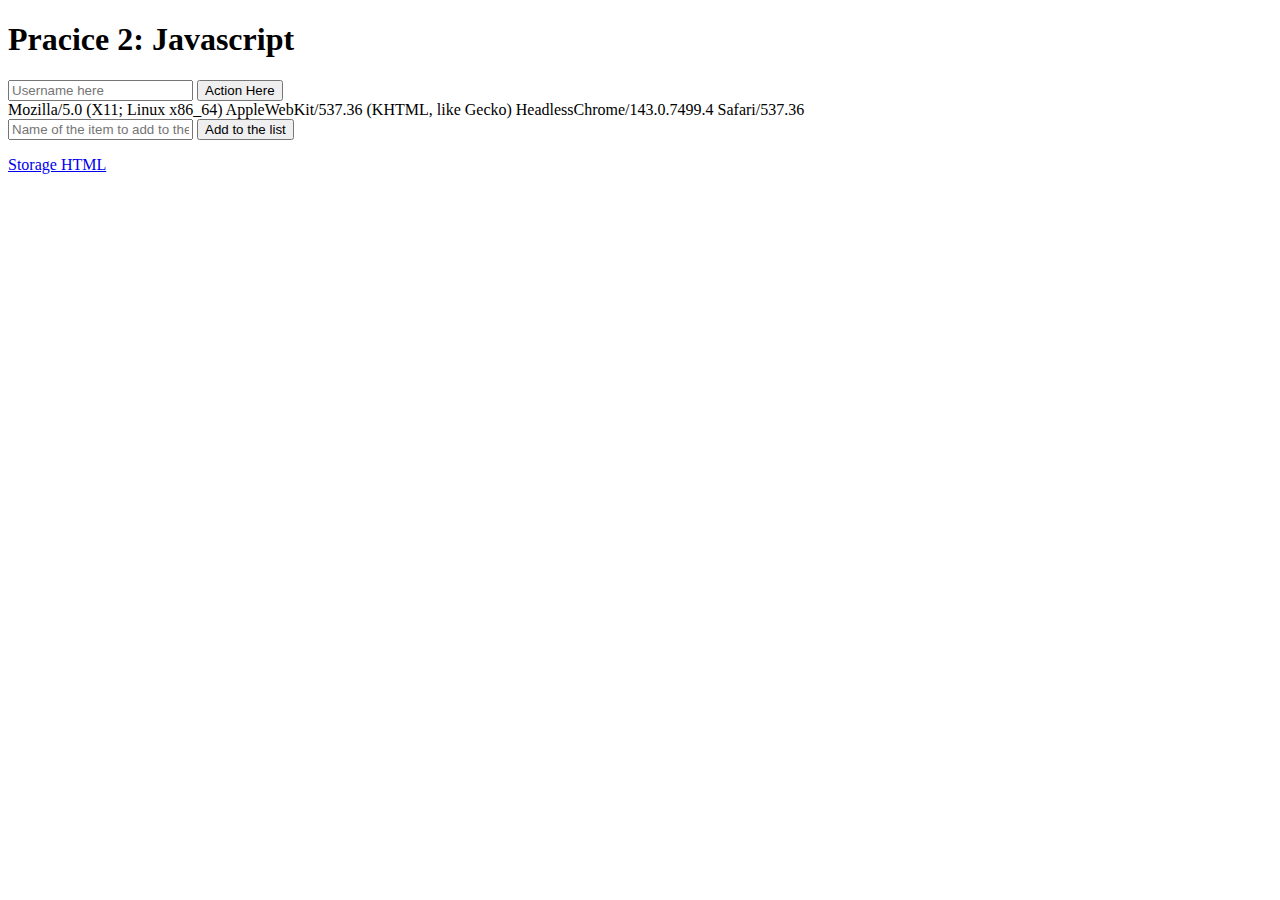
<file: practice2/index.html>
<!DOCTYPE html>
<html lang="en">
<head>
    <meta charset="UTF-8">
    <meta name="viewport" content="width=device-width, initial-scale=1.0">
    <title>Practice 2</title>
</head>
<body>
    <div>
        <h1>Pracice 2: Javascript</h1>
        <input type="text" name="name" id="name" placeholder="Username here">
        <button id="button" type="button">Action Here</button>
    </div>
    
    <label id="s-user-agent"></label>
    
    <div>
        <input type="text" name="item" id="txt-name-item" placeholder="Name of the item to add to the list">
        <button id="add-button" type="button">Add to the list</button>
        <ul id="ul-list"></ul>
    </div>
    <script src="js/index.js"></script>
    <a href="storage.html">Storage HTML</a>
</body>
</html>
</file>
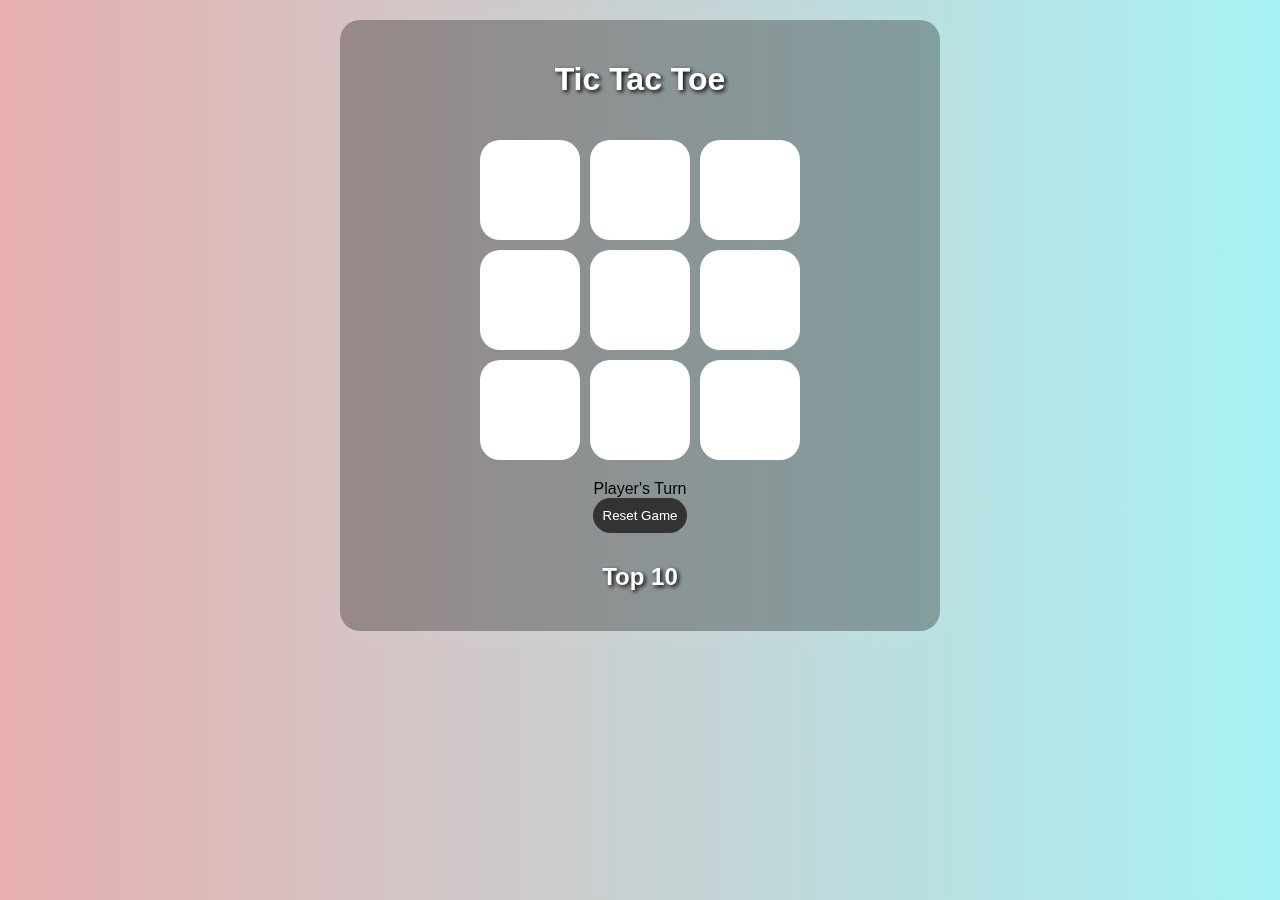
<file: practice3/index.html>
<!DOCTYPE html>
<html lang="en">
<head>
    <meta charset="UTF-8">
    <meta name="viewport" content="width=device-width, initial-scale=1.0">
    <title>Tic Tac Toe - Player vs Computer</title>
    <link rel="stylesheet" href="css/style.css">
</head>
<body>
    <audio id="audio" src="audios/bb-lean-interlude.mp3"></audio>
    <div id="modal">
        <div class="blur-background"></div>
        <div class="blur-container">
            <h1>Tic Tac Toe</h1>
            <div id="game-board" class="game-board">
                <div class="cell" data-index="0"></div>
                <div class="cell" data-index="1"></div>
                <div class="cell" data-index="2"></div>
                <div class="cell" data-index="3"></div>
                <div class="cell" data-index="4"></div>
                <div class="cell" data-index="5"></div>
                <div class="cell" data-index="6"></div>
                <div class="cell" data-index="7"></div>
                <div class="cell" data-index="8"></div>
            </div>
    
            <div id="status" class="status">Player's Turn</div>
    
            <button id="reset-btn" class="reset-btn">Reset Game</button>
    
            <h2>Top 10</h2>
            <ol id="best-times" class="rolldown-list"></ol>
        </div>
    </div>

    <script src="js/index.js"></script>
</body>
</html>
</file>
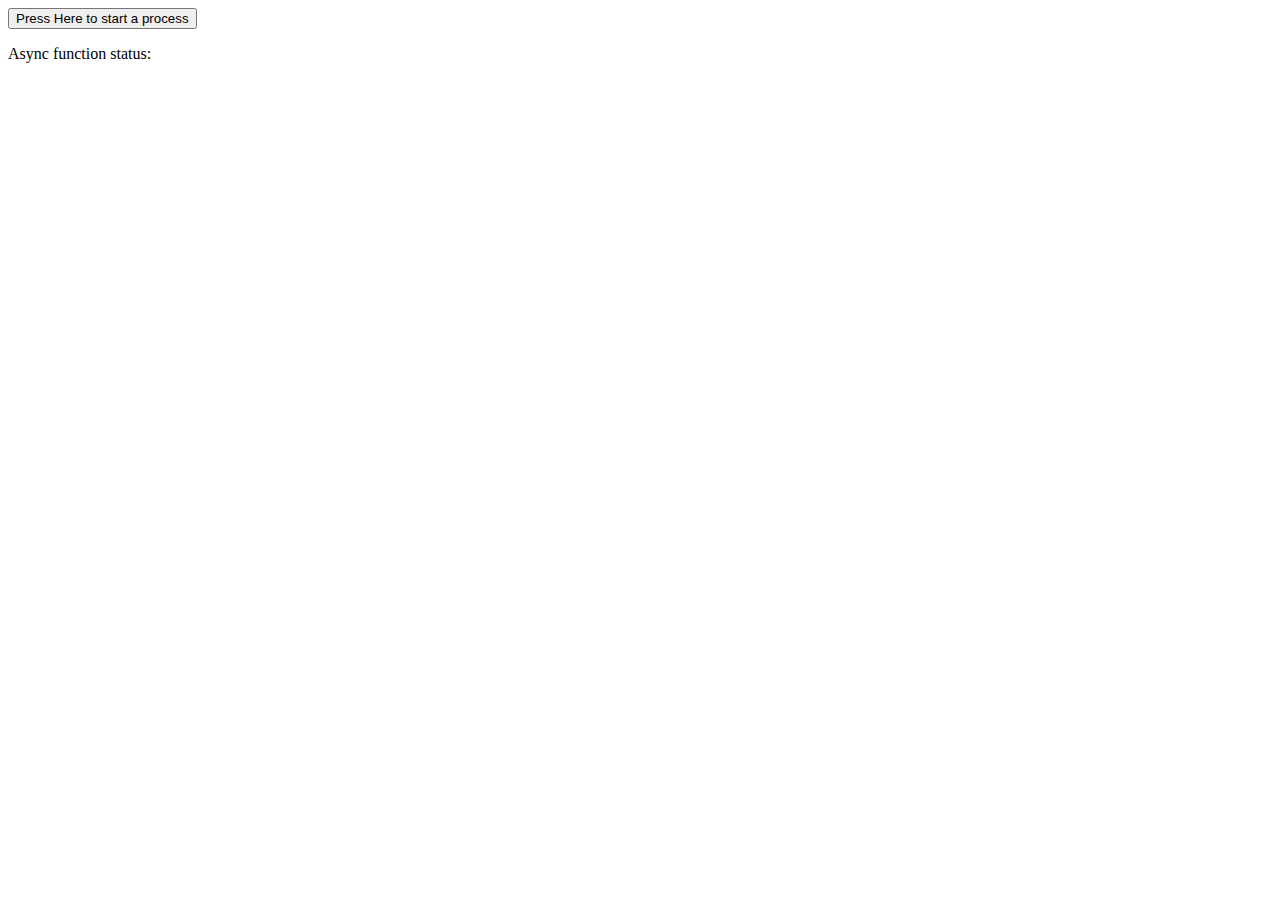
<file: practice4/index.html>
<!DOCTYPE html>
<html lang="en">
<head>
    <meta charset="UTF-8">
    <meta name="viewport" content="width=device-width, initial-scale=1.0">
    <title>Practice 4</title>
</head>
<body>
    <button id="btn">Press Here to start a process</button>
    <p>Async function status:
        <strong id="status"></strong>
    </p>
    <script src="js/script.js"></script>
</body>
</html>
</file>
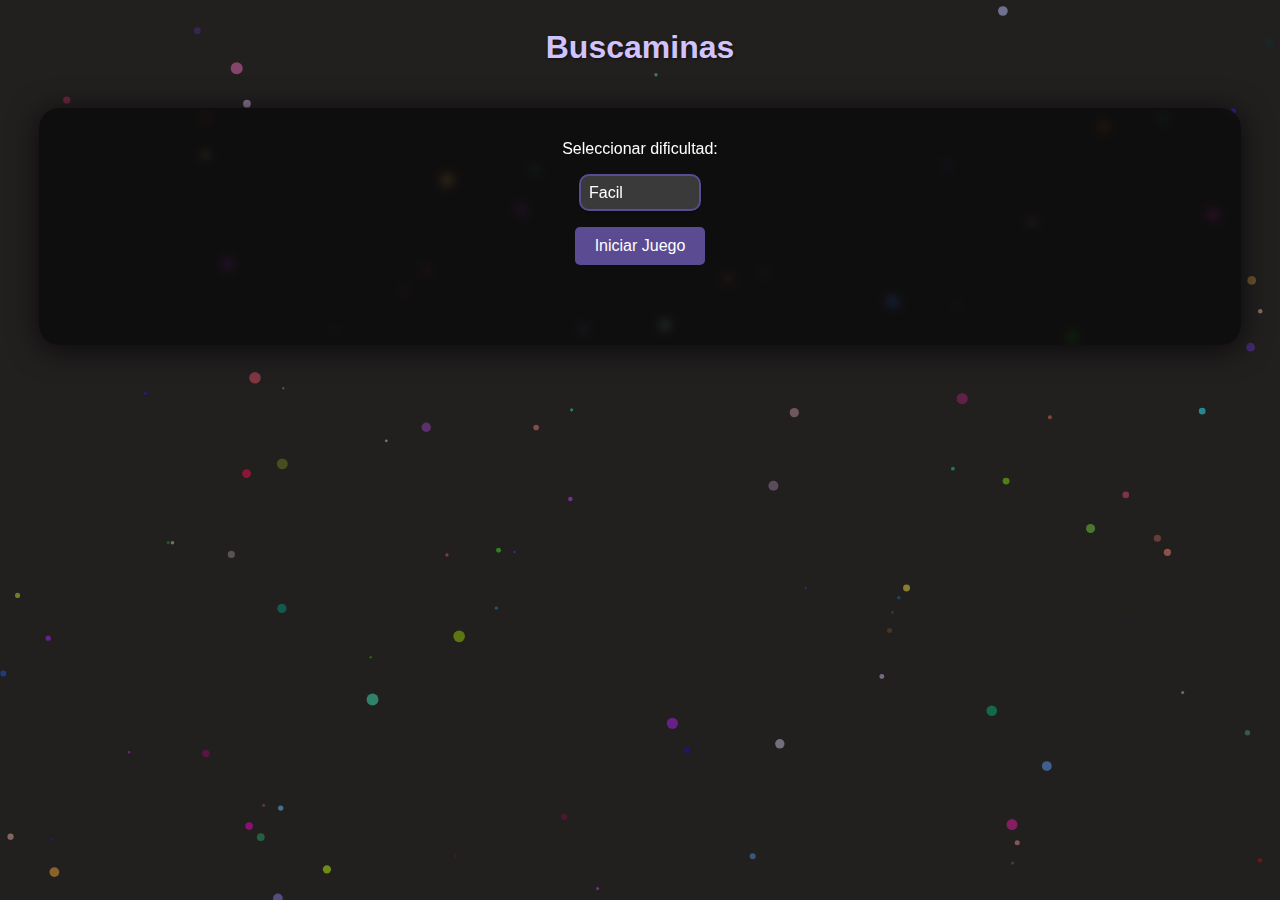
<file: practice5/index.html>
<!DOCTYPE html>
<html lang="es">
<head>
    <meta charset="UTF-8">
    <meta name="viewport" content="width=device-width, initial-scale=1.0">
    <title>Buscaminas</title>
    <link rel="stylesheet" href="styles.css">
    <script>
        function toggleCustomInputs() {
            const difficultySelect = document.getElementById('difficulty');
            const customInputs = document.getElementById('customInputs');

            if (difficultySelect.value === 'Custom') {
                customInputs.style.display = 'block';
            } else {
                customInputs.style.display = 'none';
            }
        }
    </script>
</head>
<body>
    <h1>Buscaminas</h1>
    <canvas id="backgroundCanvas"></canvas>
    <div id="controls"class="blur-container">
        <label for="difficulty">Seleccionar dificultad:</label>
        <select id="difficulty" onchange="toggleCustomInputs()">
            <option value="Facil">Facil</option>
            <option value="Medio">Medio</option>
            <option value="Dificil">Difícil</option>
            <option value="MuyDificil">Muy Dificil</option>
            <option value="Hardcore">Hardcore</option>
            <option value="Leyenda">Leyenda</option>
            <option value="Custom">Personalizado</option>
        </select>

        <div id="customInputs" style="display: none;">
            <label for="rows">Filas:</label><br>
            <input type="number" id="filas" min="5">
            <br>
            <label for="columns">Columnas:</label><br>
            <input type="number" id="columnas" min="5">
            <br>
            <label for="mines">Minas:</label><br>
            <input type="number" id="minas" min="1">
        </div>

        <button onclick="iniciarJuego()">Iniciar Juego</button>
        <div class="tablero-container">
            <div id="tablero"></div>
        </div>
        <div id="estado"></div>
    </div>

    <script src="script.js"></script>
</body>
</html>
</file>
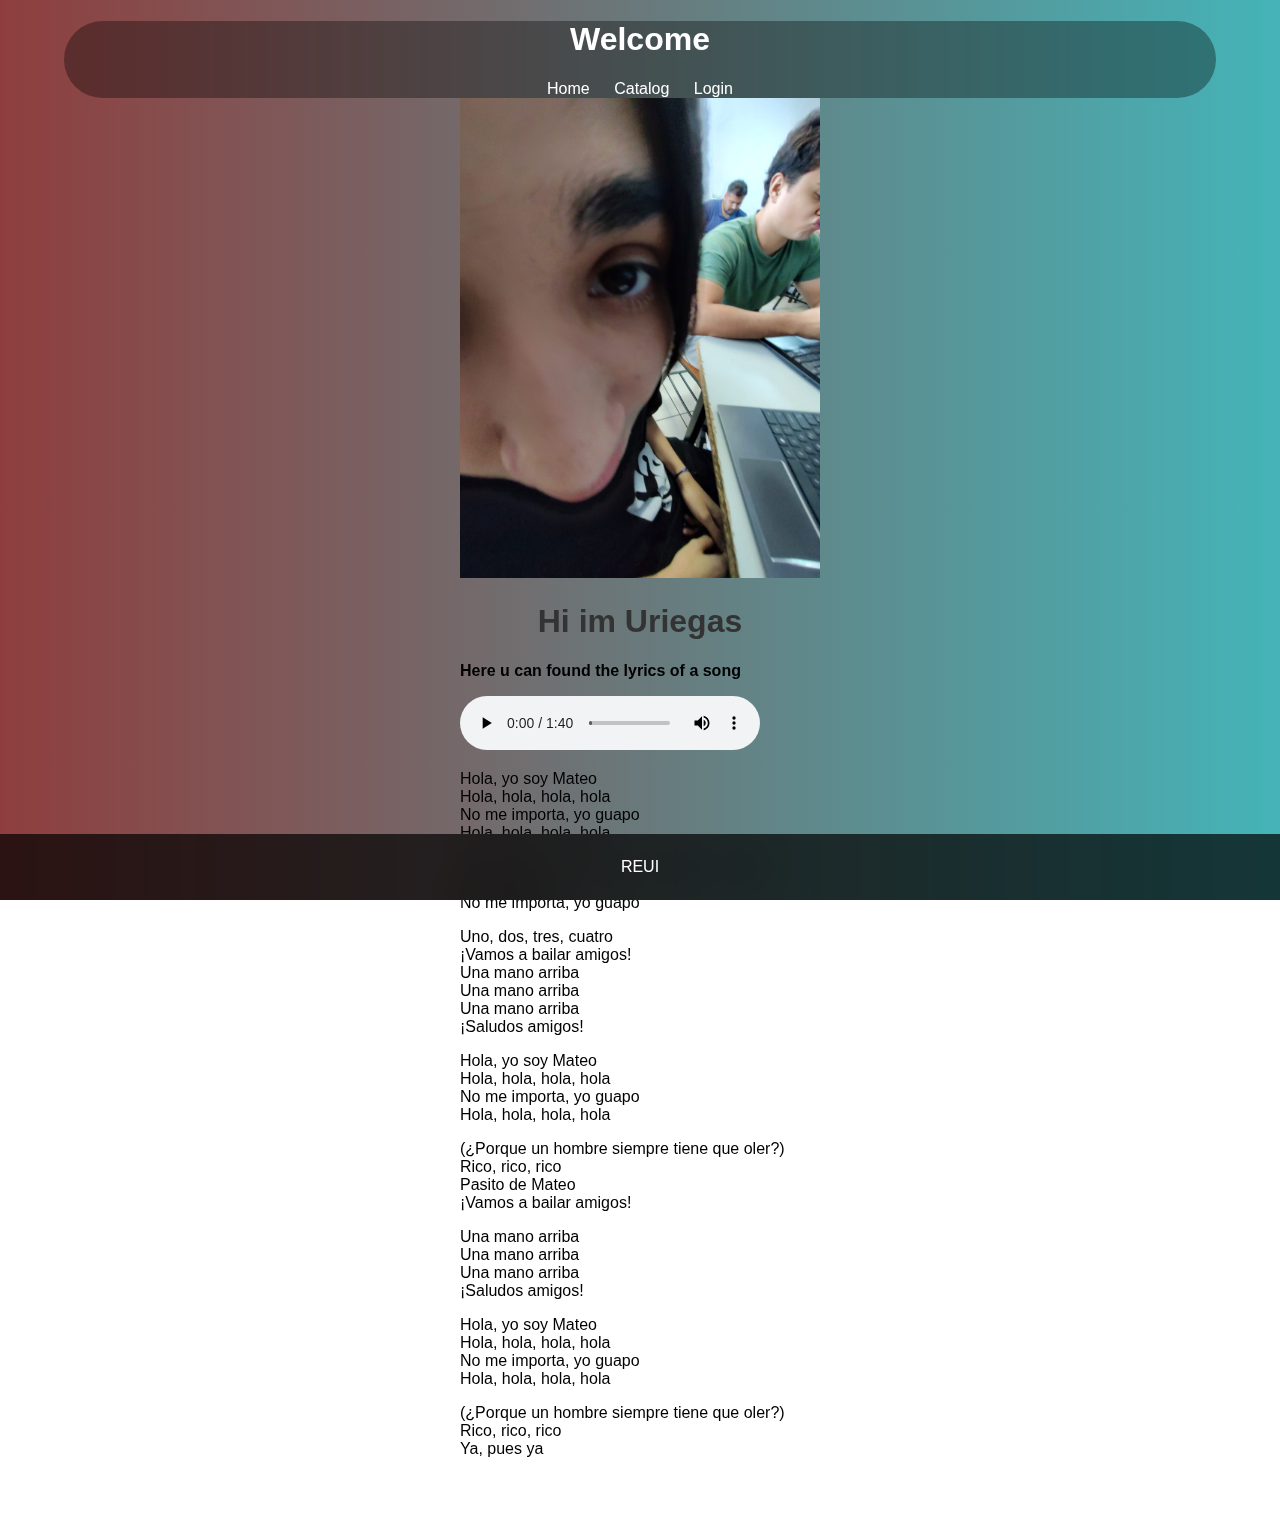
<file: practica1/about.html>
<!DOCTYPE html>
<html lang="en">
<head>
    <meta charset="UTF-8">
    <meta name="viewport" content="width=device-width, initial-scale=1.0">
    <title>About Us</title>
    <link rel="stylesheet" href="styles.css">
</head>
<body>
    <div class="blur-background"></div>
    <header>
        <h1>Welcome</h1>
        <nav>
            <a href="index.html">Home</a>
            <a href="catalog.html">Catalog</a>
            <!-- <a href="register.html">Register</a> -->
            <a href="login.html">Login</a>
            <!-- <a href="about.html">About Us</a> -->
        </nav>
    </header>
    <!-- Center tbe main -->
    <main class="about">
        <section class="about-us">
            <img src="img/josh.jpg" alt="Audífono Inalámbrico Premium" style="width: auto; height: 30em;">
            <h1>Hi im Uriegas</h1>
            <p><b>Here u can found the lyrics of a song</b></p>
            <!-- mp3 -->
            <audio controls autoplay>
                <!-- audio auto plays -->
                <source src="audio/mateo.mp3" type="audio/mpeg">
                Your browser does not support the audio element.
            </audio>
            <div>
                <p>Hola, yo soy Mateo<br>
                Hola, hola, hola, hola<br>
                No me importa, yo guapo<br>
                Hola, hola, hola, hola</p>
            
                <p>(¿Porque un hombre siempre tiene que oler?)<br>
                Rico, rico, rico<br>
                No me importa, yo guapo</p>
            
                <p>Uno, dos, tres, cuatro<br>
                ¡Vamos a bailar amigos!<br>
                Una mano arriba<br>
                Una mano arriba<br>
                Una mano arriba<br>
                ¡Saludos amigos!</p>
            
                <p>Hola, yo soy Mateo<br>
                Hola, hola, hola, hola<br>
                No me importa, yo guapo<br>
                Hola, hola, hola, hola</p>
            
                <p>(¿Porque un hombre siempre tiene que oler?)<br>
                Rico, rico, rico<br>
                Pasito de Mateo<br>
                ¡Vamos a bailar amigos!</p>
            
                <p>Una mano arriba<br>
                Una mano arriba<br>
                Una mano arriba<br>
                ¡Saludos amigos!</p>
            
                <p>Hola, yo soy Mateo<br>
                Hola, hola, hola, hola<br>
                No me importa, yo guapo<br>
                Hola, hola, hola, hola</p>
            
                <p>(¿Porque un hombre siempre tiene que oler?)<br>
                Rico, rico, rico<br>
                Ya, pues ya</p>
            </div>
        </section>
    </main>
    <footer>
        <p>REUI</p>
    </footer>
</body>
</html>
</file>
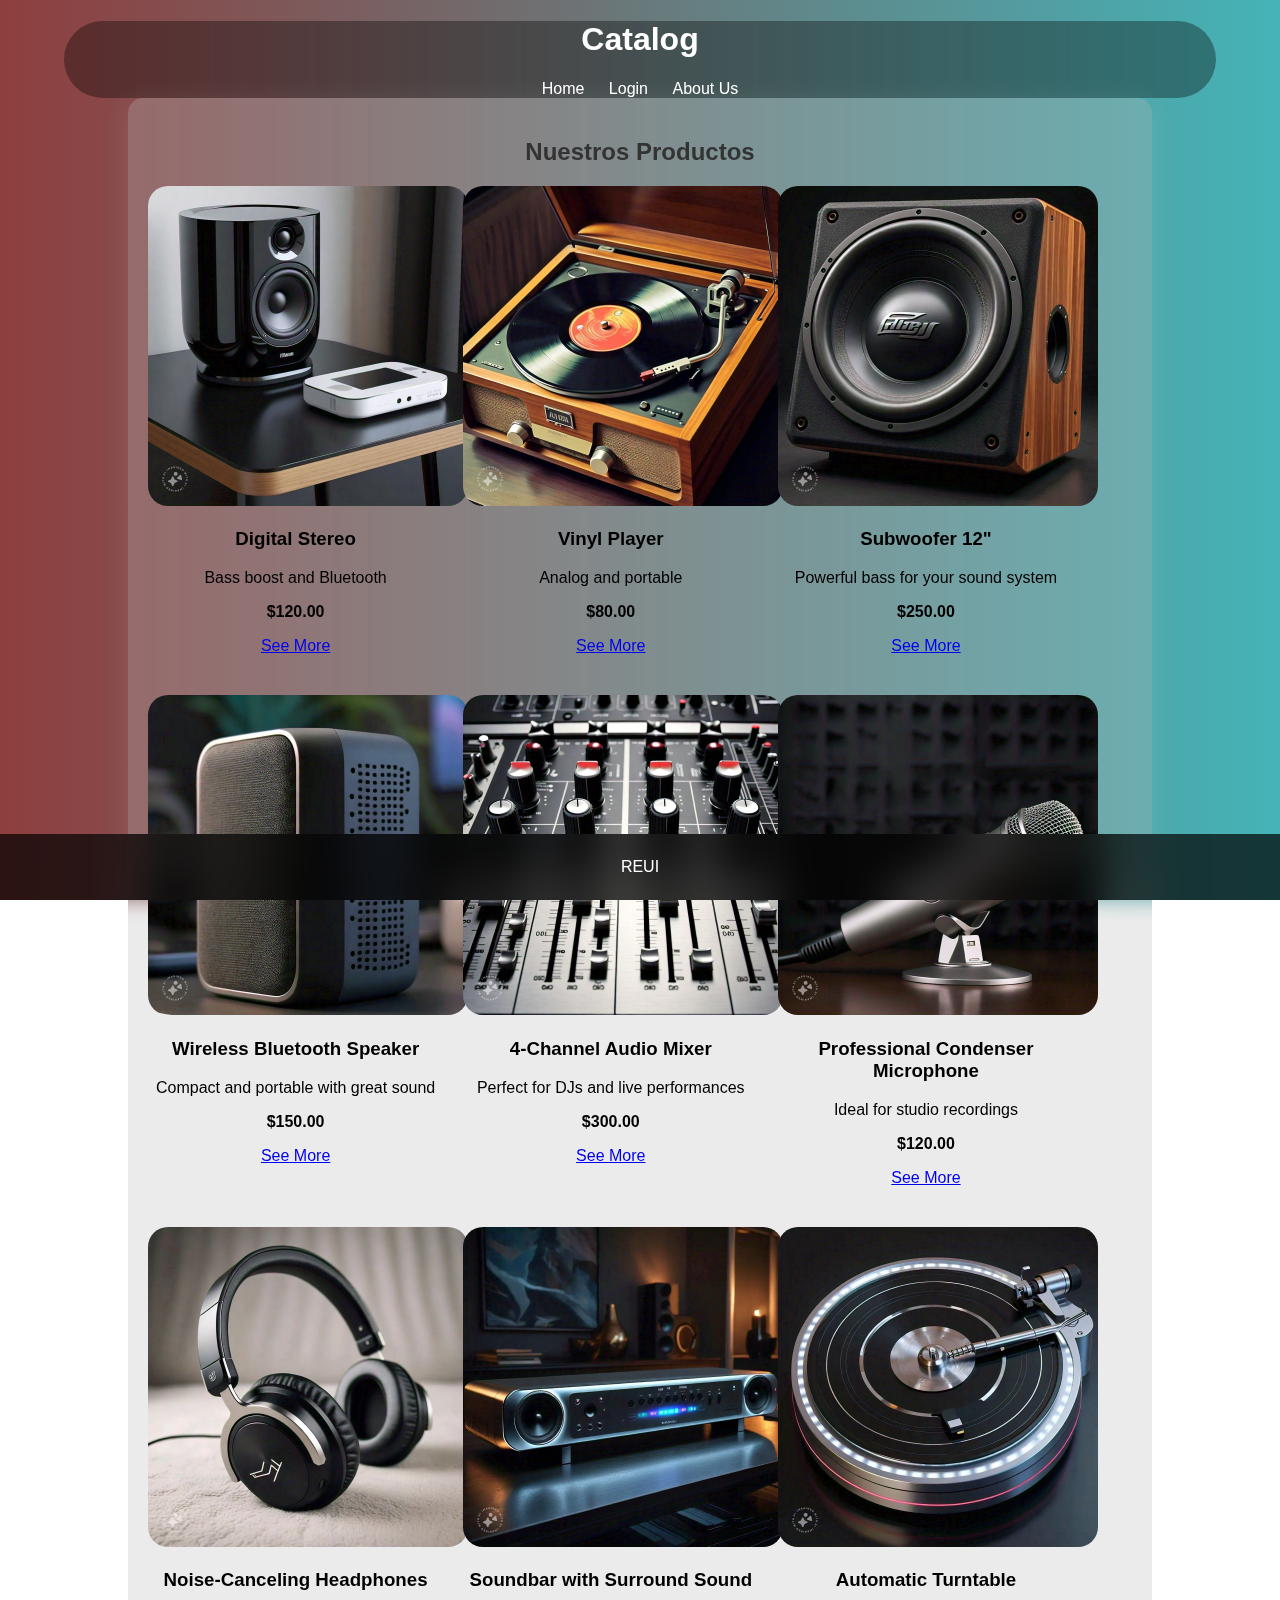
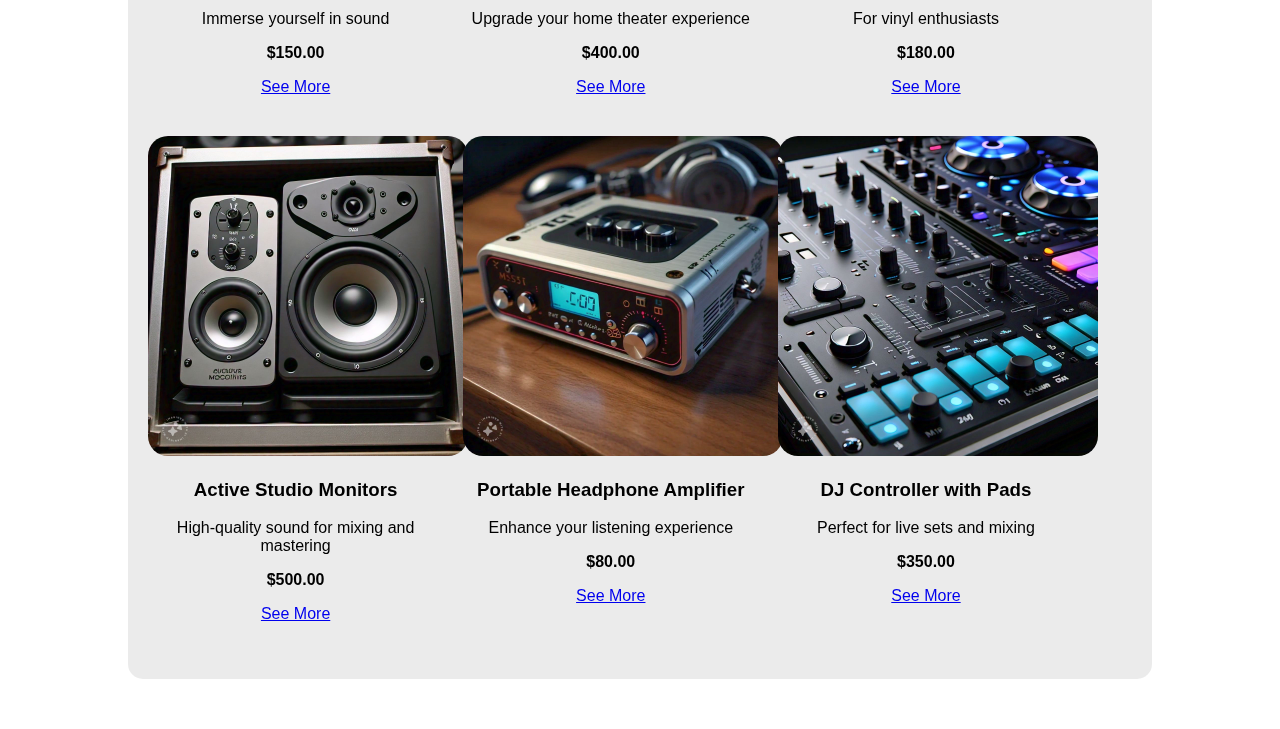
<file: practica1/catalog.html>
<!DOCTYPE html>
<html lang="es">
<head>
    <meta charset="UTF-8">
    <meta name="viewport" content="width=device-width, initial-scale=1.0">
    <title>Catalog</title>
    <link rel="stylesheet" href="styles.css">
</head>
<body>
    <div class="blur-background"></div>
    <audio src="audio/imnotinlove.mp3" autoplay></audio>
    <header>
        <h1>Catalog</h1>
        <nav>
            <a href="index.html">Home</a>
            <!-- <a href="catalog.html">Catalog</a> -->
            <!-- <a href="register.html">Register</a> -->
            <a href="login.html">Login</a>
            <a href="about.html">About Us</a>
        </nav>
    </header>
    <main>
        <div class="blur-container">

            <section class="catalog">
                <h2>Nuestros Productos</h2>
                <ul class="products-list">
                    <li class="product">
                        <img src="img/img1.jpg" alt="Audífono 1">
                        <h3>Digital Stereo</h3>
                        <p>Bass boost and Bluetooth</p>
                        <p><strong>$120.00</strong></p>
                        <a href="product_detail.html">See More</a>
                    </li>
                    <li class="product">
                        <img src="img/img2.jpg" alt="Audífono 2">
                        <h3>Vinyl Player</h3>
                        <p>Analog and portable</p>
                        <p><strong>$80.00</strong></p>
                        <a href="product_detail.html">See More</a>
                    </li>
                    <li class="product">
                        <img src="img/img12.jpg" alt="Subwoofer">
                        <h3>Subwoofer 12"</h3>
                        <p>Powerful bass for your sound system</p>
                        <p><strong>$250.00</strong></p>
                        <a href="product_detail.html">See More</a>
                    </li>
                    <li class="product">
                        <img src="img/img3.jpg" alt="Bluetooth Speaker">
                        <h3>Wireless Bluetooth Speaker</h3>
                        <p>Compact and portable with great sound</p>
                        <p><strong>$150.00</strong></p>
                        <a href="product_detail.html">See More</a>
                    </li>
                    <li class="product">
                        <img src="img/img4.jpg" alt="Mixer">
                        <h3>4-Channel Audio Mixer</h3>
                        <p>Perfect for DJs and live performances</p>
                        <p><strong>$300.00</strong></p>
                        <a href="product_detail.html">See More</a>
                    </li>
                    <li class="product">
                        <img src="img/img5.jpg" alt="Microphone">
                        <h3>Professional Condenser Microphone</h3>
                        <p>Ideal for studio recordings</p>
                        <p><strong>$120.00</strong></p>
                        <a href="product_detail.html">See More</a>
                    </li>
                    <li class="product">
                        <img src="img/img6.jpg" alt="Headphones 1">
                        <h3>Noise-Canceling Headphones</h3>
                        <p>Immerse yourself in sound</p>
                        <p><strong>$150.00</strong></p>
                        <a href="product_detail.html">See More</a>
                    </li>
                    <li class="product">
                        <img src="img/img7.jpg" alt="Soundbar">
                        <h3>Soundbar with Surround Sound</h3>
                        <p>Upgrade your home theater experience</p>
                        <p><strong>$400.00</strong></p>
                        <a href="product_detail.html">See More</a>
                    </li>
                    <li class="product">
                        <img src="img/img8.jpg" alt="Turntable">
                        <h3>Automatic Turntable</h3>
                        <p>For vinyl enthusiasts</p>
                        <p><strong>$180.00</strong></p>
                        <a href="product_detail.html">See More</a>
                    </li>
                    <li class="product">
                        <img src="img/img9.jpg" alt="Studio Monitors">
                        <h3>Active Studio Monitors</h3>
                        <p>High-quality sound for mixing and mastering</p>
                        <p><strong>$500.00</strong></p>
                        <a href="product_detail.html">See More</a>
                    </li>
                    <li class="product">
                        <img src="img/img10.jpg" alt="Headphone Amp">
                        <h3>Portable Headphone Amplifier</h3>
                        <p>Enhance your listening experience</p>
                        <p><strong>$80.00</strong></p>
                        <a href="product_detail.html">See More</a>
                    </li>
                    <li class="product">
                        <img src="img/img11.jpg" alt="DJ Controller">
                        <h3>DJ Controller with Pads</h3>
                        <p>Perfect for live sets and mixing</p>
                        <p><strong>$350.00</strong></p>
                        <a href="product_detail.html">See More</a>
                    </li>
                </ul>
            </section>
        </div>
    </main>
    <!-- <script src="balls_script.js"></script> -->
    <footer>
        <p>REUI</p>
    </footer>
</body>
</html>
</file>
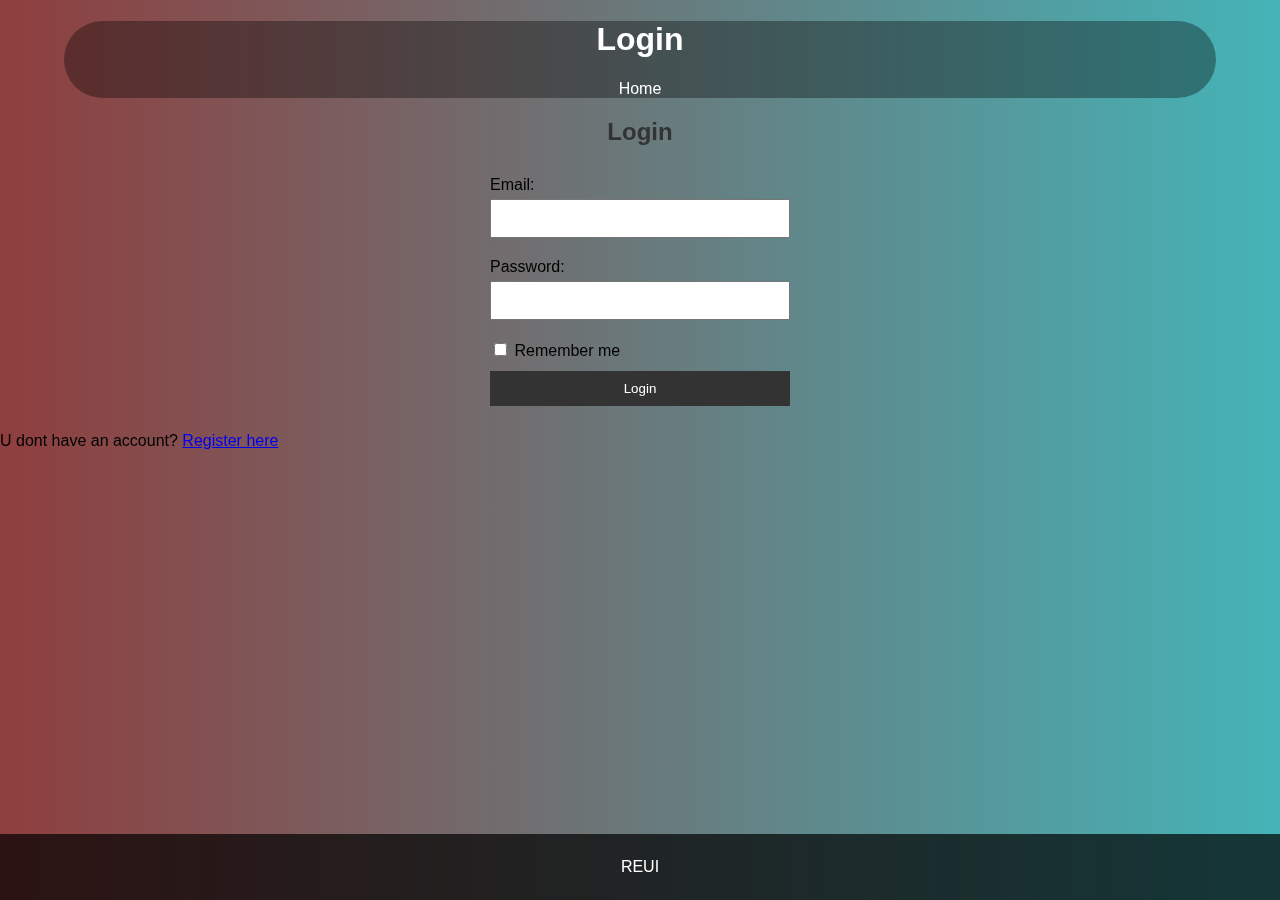
<file: practica1/login.html>
<!DOCTYPE html>
<html lang="es">
<head>
    <meta charset="UTF-8">
    <meta name="viewport" content="width=device-width, initial-scale=1.0">
    <title>Login</title>
    <link rel="stylesheet" href="styles.css">
</head>
<body>
    <div class="blur-background"></div>
    <header>
        <h1>Login</h1>
        <nav>
            <a href="index.html">Home</a>
        </nav>
    </header>
    <main>
        <section class="login">
            <h2>Login</h2>
            <form action="login.html" method="post">
                <label for="email">Email:</label>
                <input type="email" id="email" name="email" required>

                <label for="password">Password:</label>
                <input type="password" id="password" name="password" required>

                <label for="recordarme">
                    <input type="checkbox" id="recordarme" name="recordarme"> Remember me
                </label>

                <button type="submit">Login</button>
            </form>
            <p>U dont have an account? <a href="register.html">Register here</a></p>
        </section>
    </main>
    <footer>
        <p>REUI</p>
    </footer>
</body>
</html>
</file>
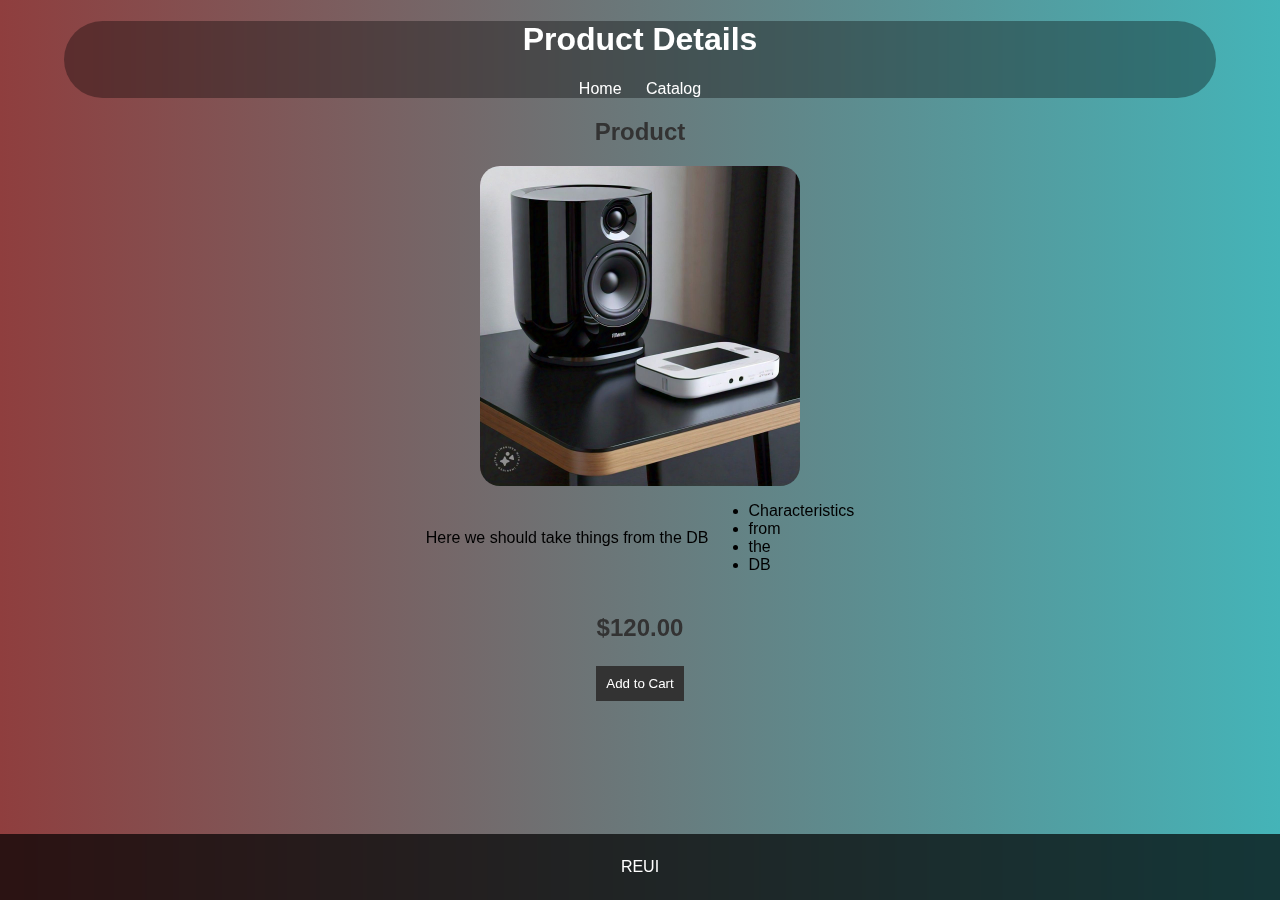
<file: practica1/product_detail.html>
<!DOCTYPE html>
<html lang="es">
<head>
    <meta charset="UTF-8">
    <meta name="viewport" content="width=device-width, initial-scale=1.0">
    <title>Product Details</title>
    <link rel="stylesheet" href="styles.css">
</head>
<body>
    <!-- In a future this should be dynamic and change 
        depending on the product u choose  -->
    <div class="blur-background"></div>
    <header>
        <h1>Product Details</h1>
        <nav>
            <a href="index.html">Home</a>
            <a href="catalogo.html">Catalog</a>
        </nav>
    </header>
    <main>
        <section class="product-details">
            <h2>Product</h2>
            <img src="img/img1.jpg" alt="Audífono Inalámbrico Premium">
            <div class="info">
                <p>Here we should take things from the DB</p>
                <ul>
                    <li>Characteristics</li>
                    <li>from</li>
                    <li>the</li>
                    <li>DB</li>
                </ul>
            </div>
            <div class="price">
                <p><strong>$120.00</strong></p>
                <button>Add to Cart</button>
            </div>
        </section>
    </main>
    <footer>
        <p>REUI</p>
    </footer>
</body>
</html>
</file>
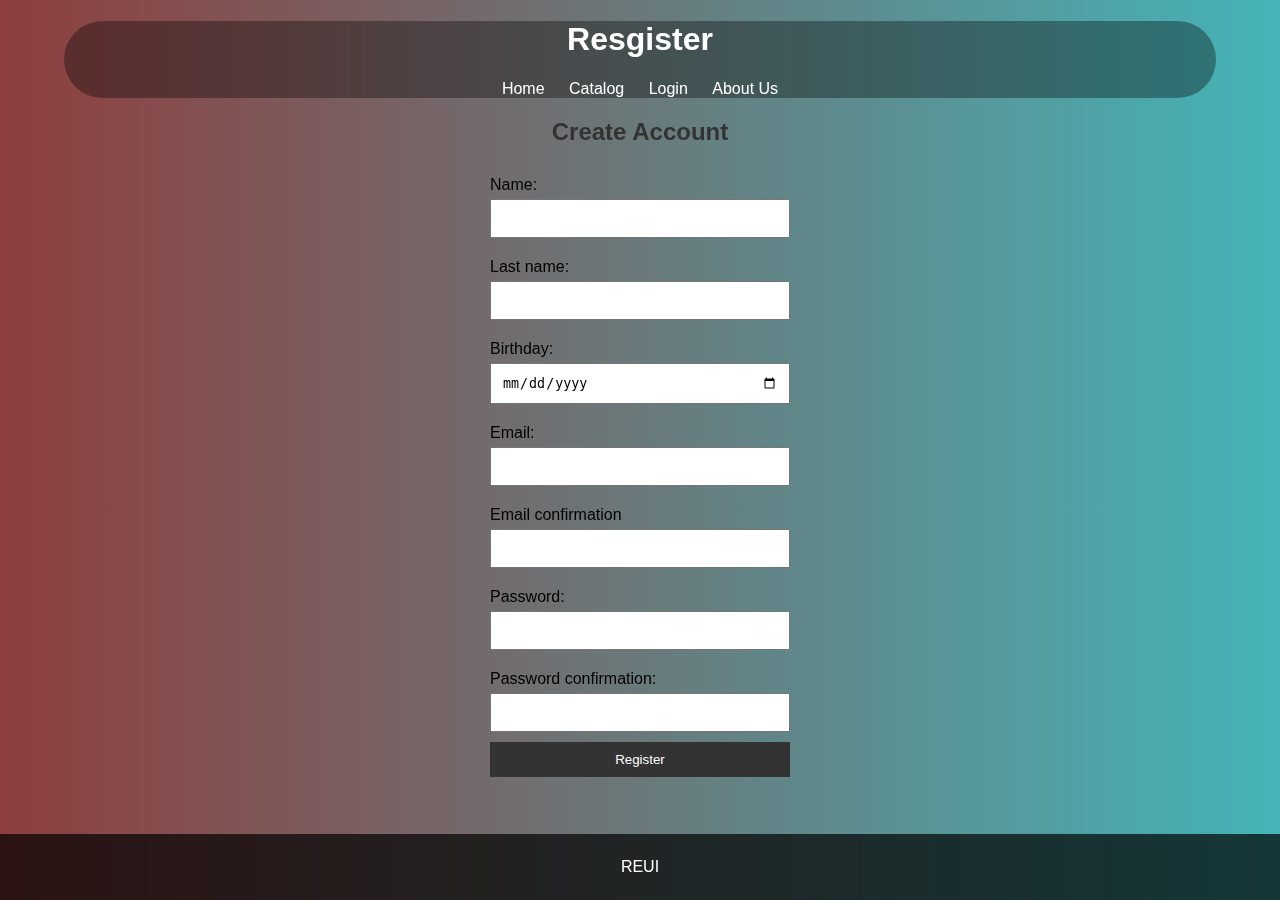
<file: practica1/register.html>
<!DOCTYPE html>
<html lang="es">
<head>
    <meta charset="UTF-8">
    <meta name="viewport" content="width=device-width, initial-scale=1.0">
    <title>Register</title>
    <link rel="stylesheet" href="styles.css">
</head>
<body>
    <div class="blur-background"></div>
    <header>
        <h1>Resgister</h1>
        <nav>
            <a href="index.html">Home</a>
            <a href="catalog.html">Catalog</a>
            <a href="login.html">Login</a>
            <a href="about.html">About Us</a>
        </nav>
    </header>
    <main>
        <section>
            <h2>Create Account</h2>
            <form action="register.html" method="post">
                <label for="name">Name:</label>
                <input type="text" id="name" name="name" required>

                <label for="last_name">Last name:</label>
                <input type="text" id="last_name" name="last_name" required>

                <label for="birthday">Birthday:</label>
                <input type="date" id="birthday" name="birthday" required>

                <label for="email">Email:</label>
                <input type="email" id="email" name="email" required>

                <label for="email">Email confirmation</label>
                <input type="email" id="confirm_email" name="email" required>

                <label for="password">Password:</label>
                <input type="password" id="password" name="password" required>

                <label for="confirm_password">Password confirmation:</label>
                <input type="password" id="confirm_password" name="confirm_password" required>

                <button type="submit">Register</button>
            </form>
        </section>
    </main>
    <footer>
        <p>REUI</p>
    </footer>
</body>
</html>
</file>
<file: practice3/css/style.css>
* {
    box-sizing: border-box;
}

body {
    font-family: Arial, sans-serif;
    margin: 0;
    padding: 0;
    padding-bottom: 50px;
}

h1, h2 {
    color: #ffffff;
    /* shadown */
    text-shadow: 2px 2px 4px #000000;

    /* center */
    text-align: center;
}

input, button {
    padding: 10px;
    margin-bottom: 10px;
}

button {
    background-color: #333;
    color: white;
    border: none;
    cursor: pointer;
    border-radius: 20px;
    transition: transform .5s ease;
}

button:hover {
    transform: scale(1.08);
}

/* Rounded container with blur */
.blur-container {
    background: rgba(0, 0, 0, 0.295);
    backdrop-filter: blur(10px);
    border-radius: 20px;
    box-shadow: 0 4px 30px rgba(255, 255, 255, 0.1);
    padding: 20px;
    overflow-y: auto;
    /* center margin */
    margin: 0 auto;
    width: 90%;
    max-width: 600px;
    margin-top: 20px;
    margin-bottom: 20px;

    /* center all the items inside */
    display: flex;
    flex-direction: column;
    align-items: center;

}

/* Background animation */
.blur-background {
    position: fixed;
    top: 0;
    left: 0;
    width: 100%;
    height: 100%;
    background: linear-gradient(270deg, #f3d4f7, #c698f5, #a1ade6, #a8f2f5, #e7afaf);
    background-size: 400% 400%;
    animation: gradientAnimation 20s ease infinite;
    z-index: -1; /* Place behind content */
}

@keyframes gradientAnimation {
    0% {
        background-position: 0% 50%;
    }
    50% {
        background-position: 100% 50%;
    }
    100% {
        background-position: 0% 50%;
    }
}

.game-board {
    display: grid;
    grid-template-columns: repeat(3, 100px);
    grid-gap: 10px;
    margin: 20px auto;
}

.cell {
    width: 100px;
    height: 100px;
    background-color: #fff;
    /* border: 2px solid #333; */
    border-radius: 20px;
    display: flex;
    justify-content: center;
    align-items: center;
    font-size: 2rem;
    cursor: pointer;
    transition: transform 0.2s ease; /* Transición suave al hacer hover */
}

.cell:hover {
    transform: scale(1.05); 
}

/* /////////////////////////////////////////////////////////////// */
/* animation */
/* /////////////////////////////////////////////////////////////// */
.rolldown-list {
    text-align: center;
    padding: 0;
    margin: 0;
    counter-reset: list-counter; /* Inicializa el contador */
}

.rolldown-list li {
    padding: 1em;
    margin-bottom: 2em;
    display: inline-block;
    text-transform: uppercase;
    border-radius: 20px;
    position: relative;
    animation: rolldown .7s 1;
    transform-origin: 50% 0;
    animation-fill-mode: forwards;
    counter-increment: list-counter; /* Incrementa el contador */
    transition: transform 0.3s ease; /* Transición suave al hacer hover */
}

.rolldown-list li:hover {
    transform: scale(1.05); /* Pequeño efecto de zoom en hover */
}

.rolldown-list li::before {
    content: counter(list-counter); /* Muestra el número del contador */
    position: absolute;
    top: -2em;
    left: 50%;
    transform: translateX(-50%);
    font-size: 1.2em;
    font-weight: bold;
    color: #1f1f1f;
    opacity: 0; /* Empieza invisible */
    transition: opacity 0.4s ease, top 0.4s ease; /* Transiciones para suavizar la aparición */
}

.rolldown-list li:hover::before {
    opacity: 1; /* Hace visible el número gradualmente */
    top: -1em; /* Desplaza el número suavemente hacia arriba */
}

.rolldown-list li:nth-child(2n) {
    background-color: #dccfec5b;
}

.rolldown-list li:nth-child(2n+1) {
    background-color: #ff66f760;
}

@keyframes rolldown {
    0% {
        visibility: visible;
        transform: rotateX(180deg) perspective(500px);
    }
    70% {
        visibility: visible;
        transform: rotateX(-20deg);
    }
    100% {
        visibility: visible;
        transform: rotateX(0deg);
    }
}
</file>
<file: practice5/styles.css>
body {
    font-family: Arial, sans-serif;
    display: flex;
    flex-direction: column;
    align-items: center;   
    color: #ffffff;
    background-color: #221f1f;
}


/* Rounded container with blur */
.blur-container {
    background: rgba(0, 0, 0, 0.534);
    backdrop-filter: blur(5px);
    border-radius: 20px;
    box-shadow: 0 4px 30px rgba(0, 0, 0, 0.719);
    padding: 2em;

    /* center margin */
    margin: 0 auto;
    width: 90%;
    max-width: 100%;
    margin-top: 2em;
    margin-bottom: 2em;

    /* center all the items inside */
    display: flex;
    flex-direction: column;
    align-items: center;

}

@keyframes gradientAnimation {
    0% {
        background-position: 0% 50%;
    }
    50% {
        background-position: 100% 50%;
    }
    100% {
        background-position: 0% 50%;
    }
}


h1 {
    color: #d0c3ff; 
    text-shadow: 1px 1px 3px rgba(0, 0, 0, 0.5); /* Sombra suave para el texto */
}

#controls {
    margin: 20px;
}

.tablero-container {
    width: 100%;
    max-height: 70vh; 
    overflow-x: auto; 
    overflow-y: auto; 
    display: flex;
    justify-content: center; 
    padding: 1em; 
}

#tablero {
    display: grid;
    gap: 0.8em;
    background-color: transparent;
    margin-top: 1em;
    justify-items: center; 
}



.celda {
    width: 2rem;
    height: 2rem;
    background-color: #88683d; 
    color: #5B4B93; 
    font-weight: bold;
    text-align: center;
    line-height: 2rem; 
    cursor: pointer;
    border-radius: 5px;
    box-shadow: inset 0 0 5px rgba(0, 0, 0, 0.2), 
                0 0 5px rgba(0, 39, 0, 0.5); 
    transition: background-color 0.3s, transform 0.1s; 
    border: 2px solid #0e5208; 
}


.celda:hover {
    background-color: #3f1e06; 
    transform: scale(1.1); 
}

.celda.desvelada {
    background-color: #211ebd56; 
    color: #ffffff;
    box-shadow: none;
}

.bandera {
    background-color: red; 
    color: white; 
    border: 2px solid yellow; 
    position: relative; 
}



button {
    background-color: #5B4B93; 
    color: #ffffff;
    border: none;
    padding: 10px 20px;
    font-size: 1em;
    border-radius: 5px;
    cursor: pointer;
    transition: background-color 0.3s, transform 0.1s; 
}

button:hover {
    background-color: #6A5ACD; 
    transform: scale(1.05); 
}

/* canva */
canvas {
    position: absolute;
    top: 0;
    left: 0;
}

.content {
    position: relative;
    z-index: 1;
    color: white;
    font-size: 2rem;
    text-align: center;
}

/* estilo par los inputs personalizados en custom */
#customInputs {
    display: flex;
    margin-top: 1em;
    margin-left: 1em;
    margin-right: 1em;
    margin-bottom: 1em;
}

#customInputs label {
    font-weight: bold;
    color: #d0c3ff; 
    font-size: 0.9em;
    margin-bottom: 0.2em;
}

#customInputs input {
    background-color: #3a3a3a; 
    color: #ffffff; 
    border: 2px solid #5B4B93; 
    border-radius: 5px;
    padding: 0.5em;
    font-size: 1em;
    box-shadow: 0 2px 4px rgba(0, 0, 0, 0.3);
    outline: none;
    transition: border-color 0.3s, box-shadow 0.3s;
}

#customInputs input:focus {
    border-color: #6A5ACD; 
    box-shadow: 0 0 6px rgba(106, 90, 205, 0.5);
}

#difficulty {
    background-color: #3a3a3a; 
    color: #ffffff; 
    border: 2px solid #5B4B93; 
    border-radius: 10px;
    padding: 0.5em;
    font-size: 1em;
    box-shadow: 0 2px 4px rgba(0, 0, 0, 0.3);
    cursor: pointer;
    appearance: none; 
    outline: none;
    transition: border-color 0.3s, box-shadow 0.3s, transform 0.3s;
    margin-bottom: 1em;
    margin-top: 1em;
}


#difficulty::after {
    content: "▼"; 
    position: absolute;
    right: 1em;
    color: #d0c3ff; 
    pointer-events: none;
}

#difficulty:focus, #difficulty:hover {
    border-color: #6A5ACD; 
    transform: scale(1.25);
    box-shadow: 0 0 20px rgba(106, 90, 205, 0.5);
}
</file>
<file: practica1/styles.css>
* {
    box-sizing: border-box;
}

body {
    font-family: Arial, sans-serif;
    margin: 0;
    padding: 0;
    padding-bottom: 50px;
}

header {
    background-color: #00000057;
    /* blur the background color */
    backdrop-filter: blur(20px);
    color: white;
    text-align: center;
    width: 90%;
    margin: 0 auto;
    border-radius: 80px;
}

nav a {
    color: white;
    margin: 0 10px;
    text-decoration: none;
}

h1, h2 {
    color: #333;
    /* center */
    text-align: center;
}

header h1 {
    color: white;
}

.info {
    /* center */
    display: flex;
    justify-content: center;
    align-items: center;
}

.price {
    /* center */
    text-align: center;
    color: #333;
    font-size: 1.5em;
}

.about {
    /* center thecontent */
    display: flex;
    justify-content: center;
    align-items: center;
    /* height: 100vh; */
}

.products {
    display: flex;
    flex-wrap: wrap;
    justify-content: space-around;
    margin: 20px 0;
}

.product {
    text-align: center;
    width: 30%;
    margin-bottom: 20px;
}

.product img {
    width: 20em;
    height: auto;
    border-radius: 20px;
}

.products-list {
    list-style: none;
    display: flex;
    flex-wrap: wrap;
    gap: 20px;
    padding: 0;
}

/* product details */
.prduct-details {
    display: flex;
    justify-content: center;
    align-items: center;
    margin: 20px 0;
}

.product-details img {
    /* center */
    margin: 0 auto;
    display: block;
    width: 20em;
    height: auto;
    border-radius: 20px;
}

/* Welcome page */
.welcome-products {
    text-align: center;
    margin: 20px 0;
}

.welcome-product {
    display: inline-block;
    margin: 0 10px;
}

.welcome-product img {
    width: 30em;
    height: auto;
    border-radius: 20px;
}

form {
    display: flex;
    flex-direction: column;
    width: 300px;
    margin: 0 auto;
}

label {
    margin: 10px 0 5px;
}

input, button {
    padding: 10px;
    margin-bottom: 10px;
}

button {
    background-color: #333;
    color: white;
    border: none;
    cursor: pointer;
}

button:hover {
    background-color: #555;
}

footer {
    background-color: #000000b2;
    /* blur the background color */
    backdrop-filter: blur(20px);
    color: white;
    text-align: center;
    padding: 8px;
    position: fixed;
    width: 100%;
    bottom: 0;
}

/* Rounded container with blur */
.blur-container {
    background: rgba(187, 187, 187, 0.295);
    backdrop-filter: blur(10px);
    border-radius: 15px;
    box-shadow: 0 4px 30px rgba(255, 255, 255, 0.1);
    padding: 20px;
    overflow-y: auto;
    margin-left: 8em;
    margin-right: 8em;
}

/* Background animation */
.blur-background {
    position: fixed;
    top: 0;
    left: 0;
    width: 100%;
    height: 100%;
    background: linear-gradient(270deg, #9964a0, #7a43b1, #213597, #44b4b8, #8f3e3e);
    background-size: 400% 400%;
    animation: gradientAnimation 15s ease infinite;
    z-index: -1; /* Place behind content */
}

@keyframes gradientAnimation {
    0% {
        background-position: 0% 50%;
    }
    50% {
        background-position: 100% 50%;
    }
    100% {
        background-position: 0% 50%;
    }
}
</file>
